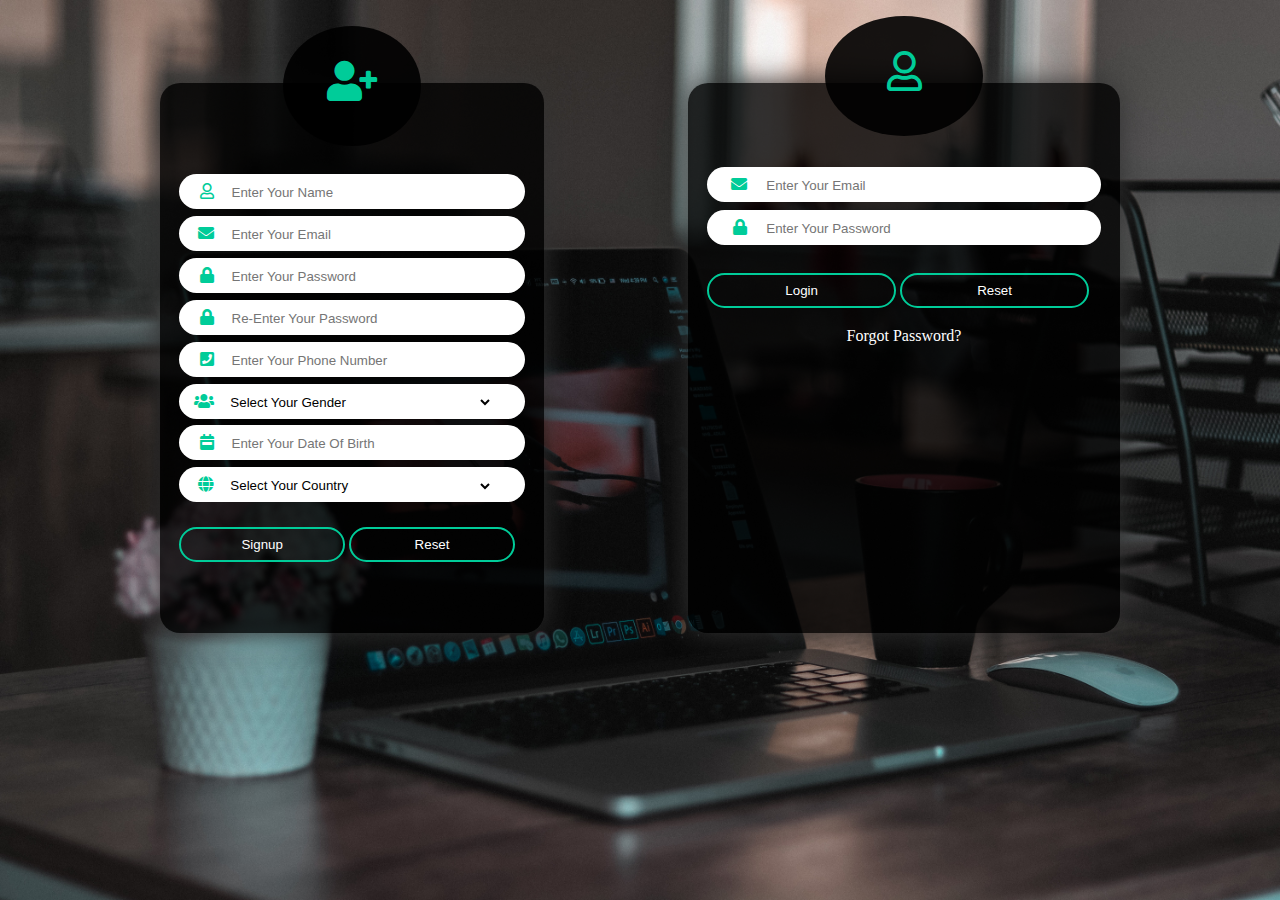
<file: index.html>
<!DOCTYPE html>
<html lang="en">

  <head>
    <meta charset="UTF-8" />
    <!-- to prevent mobile user from zooming -->
    <meta name="viewport" content="user-scalable=no, initial-scale=1, maximum-scale=1, minimum-scale=1">
    <meta name="viewport" content="width=device-width, initial-scale=1.0" />
    <meta http-equiv="X-UA-Compatible" content="ie=edge" />
    <title>SECURE LOGIN FORM</title>
    <link rel="stylesheet" href="/CSS/style.css" />
    <link rel="stylesheet" href="/fontawesome-free-5.12.0-web/css/all.css">
  </head>

  <body>
    <div id="main_part">
      <div id="signup">
        <h1 id="title"> <i class="fas fa-user-plus"></i></h1>
        <form action="" method="post">
          <div id="input">
            <i class="far fa-user"></i>
            <input type="text" name="u_name" required="required" pattern="[a-z A-Z]{5,30}" maxlength='30'
              placeholder="Enter Your Name" />
          </div>
          <div id="input">
            <i class="fas fa-envelope"></i>
            <input type="email" name="u_email" required="required" pattern="[a-z A-Z ^@._]{10,50}" minlength="10" maxlength='50'
              placeholder="Enter Your Email" />
          </div>
          <div id="input">
            <i class="fas fa-lock"></i>
            <input type="password" name="u_pass1" required="required" minlength="8" maxlength="20"
              placeholder="Enter Your Password" />
          </div>
          <div id="input">
            <i class="fas fa-lock"></i>
            <input type="password" name="u_pass2" required="required" minlength="8" maxlength="20"
              placeholder="Re-Enter Your Password" />
          </div>
          <div id="input">
            <i class="fas fa-phone-square"></i>
            <input type="tel" name="u_phone" required="required" pattern="[0-9 ^+]{10,14}"
              placeholder="Enter Your Phone Number" />
          </div>
          <div id="input">
            <i class="fas fa-users"></i>
            <select name="u_gen" required="required" id="">
              <option value="">Select Your Gender</option>
              <option value="Male">Male</option>
              <option value="Female">Female</option>
              <option value="Female">Other</option>
            </select>
          </div>
          <div id="input">
            <i class="fas fa-calendar-week"></i>
            <input type="text" name="u_dob" required="required" placeholder="Enter Your Date Of Birth"
              onfocus="this.type='date'" />
          </div>
          <div id="input">
            <i class="fas fa-globe"></i>
            <select name="u_country" required="required" id="">
              <option value="">Select Your Country</option>
              <option value="Iraq">Iraq</option>
              <option value="Afghanistan">Afghanistan</option>
              <option value="Palestine">Palestine</option>
            </select>
          </div>
          <input id="btn" type="submit" name="signup" value="Signup">
          <input id="btn" type="reset" value="Reset">
      </div>

      <div id="login">
        <h1 id="title"><i class="far fa-user"></i></h1>
        <div id="input">
          <i class="fas fa-envelope"></i>
          <input type="email" name="u_email" required="required" pattern="[a-z A-Z ^@._]{10,50}"
            placeholder="Enter Your Email" />
        </div>
        <div id="input">
          <i class="fas fa-lock"></i>
          <input type="password" name="u_pass1" minlength="8" maxlength="20" required="required"
            placeholder="Enter Your Password" />
        </div>
        <input id="btn" type="submit" name="Login" value="Login">
        <input id="btn" type="reset" value="Reset">
        <center>
          <p id="for_pass">Forgot Password?</p>
        </center>
      </div>
      </form>
    </div>
  </body>

</html>
</file>
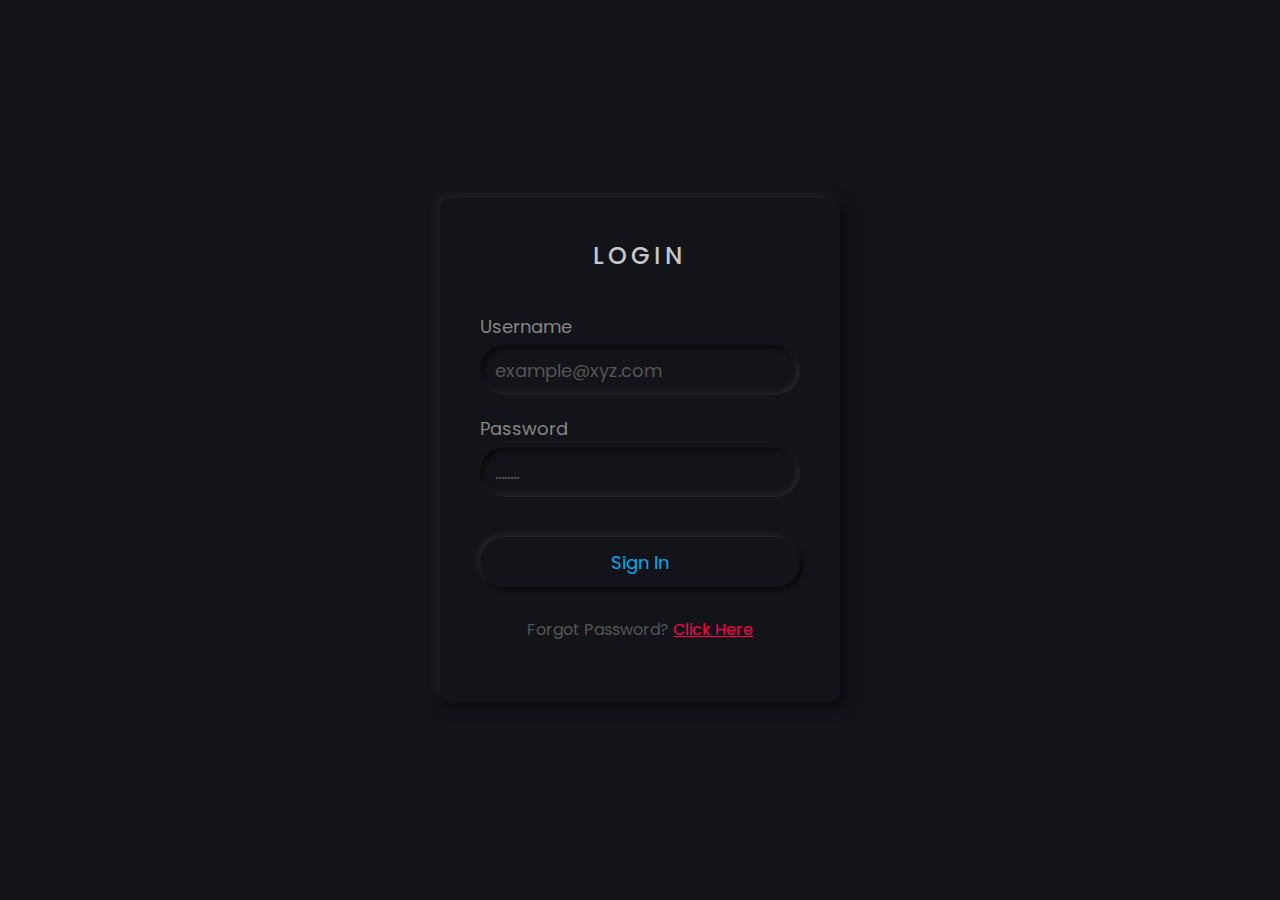
<file: DIFFERENT_COOL_LOGIN_PAGE/index.html>
<!DOCTYPE html>
<html lang="en">

  <head>
    <meta charset="UTF-8">
    <meta name="viewport" content="width=device-width, initial-scale=1.0">
    <meta http-equiv="X-UA-Compatible" content="ie=edge">
    <title>Document</title>
    <link rel="stylesheet" href="style.css">
  </head>

  <body>
    <div class="form">
      <h2>Login</h2>
      <div class="input">
        <div class="inputBox">
          <label for="">Username</label>
          <input type="text" name="" placeholder="example@xyz.com">
        </div>
        <div class="inputBox">
          <label for="">Password</label>
          <input type="password" name="" placeholder="........">
        </div>
        <div class="inputBox">
          <input type="submit" name="" value="Sign In">
        </div>
      </div>
      <p class="forgot">Forgot Password? <a href="#">Click Here</a></p>
    </div>
  </body>

</html>
</file>
<file: CSS/style.css>
@charset "utf-8";

* {
  margin: 0;
  padding: 0;
}

body {
  background-image: url("/IMAGES/mbp.jpg");
  background-repeat: no-repeat;
  background-size: 100% 100%;
  background-attachment: fixed;
}


/* Adding media queries */
@media screen and (min-width: 320px) and (max-width: 500px) {
  #main_part {
    width: 100%;
    padding: 2%;
    box-sizing: border-box;
  }

  #signup {
    width: 100%;
    margin-top: 20%;
    margin-bottom: 30%;
    padding: 2%;
    box-sizing: border-box;
    border-radius: 10px;
    height: 500px;
    /* Making the background transparent */
    background: rgba(0, 0, 0, 0.8);

    /* adding shadow to the signup box */
    box-shadow: 0px 0px 30px #333;
  }

  #title {
    width: 38%;
    border-radius: 100%;
    margin: -20% auto 8% auto;
    height: 120px;
    background: rgba(0, 0, 0, 0.9);
    text-align-last: center;
    /* To change to color of the title icon, use the code below */
    color: #0c9;
  }


  #title i {
    line-height: 110px;
    font-size: 40px;
  }

  #login {
    width: 100%;
    padding: 2%;
    box-sizing: border-box;
    border-radius: 20px;
    /* Making the background transparent */
    background: rgba(0, 0, 0, 0.8);
    box-shadow: 0px 0px 30px #333;
  }

  #input {
    width: 100%;
    height: 35px;
    background: #fff;
    border-radius: 20px;
    margin: 2% 0;
  }

  #input i {
    width: 10%;
    line-height: 35px;
    text-align: right;
    /* To change the color of the icons add the code below*/
    color: #0c9;
    /* To change the size of the icons */
    /* font-size: 12px;  */
  }

  #input input {
    width: 80%;
    height: 35px;
    background: none;
    outline: none;
    border-width: 0px;
    padding-left: 4%;
    box-sizing: border-box;
  }

  #input select {
    /* margin-left: 5%; */
    border: 1px solid #fff;
    width: 80%;
    height: 32px;
    background: none;
    outline: none;
    padding-left: 2.2%;
    box-sizing: border-box;
  }

  #btn {
    width: 48%;
    height: 35px;
    background: none;
    border: 2px solid #0c9;
    border-radius: 20px;
    margin-top: 5%;
    color: #fff;
  }

  #btn:hover {
    cursor: pointer;
    background: #0c9;
    color: #fff;
  }

  #for_pass {
    margin-top: 5%;
    margin-bottom: 2%;
    cursor: pointer;
    color: #fff;
  }
}

@media screen and (min-width:501px) and (max-width:640px) {
  #main_part {
    width: 100%;
    padding: 2%;
    box-sizing: border-box;
  }

  #signup {
    width: 100%;
    margin-top: 12%;
    margin-bottom: 30%;
    padding: 2%;
    box-sizing: border-box;
    border-radius: 10px;
    /* Making the background transparent */
    background: rgba(0, 0, 0, 0.8);

    /* adding shadow to the signup box */
    box-shadow: 0px 0px 30px #333;
  }

  #title {
    width: 30%;
    border-radius: 100%;
    margin: -15% auto 8% auto;
    height: 140px;
    background: rgba(0, 0, 0, 0.9);
    text-align-last: center;
    /* To change to color of the title icon, use the code below */
    color: #0c9;
  }


  #title i {
    line-height: 130px;
    font-size: 40px;
  }

  #login {
    width: 100%;
    padding: 2%;
    box-sizing: border-box;
    border-radius: 20px;
    /* Making the background transparent */
    background: rgba(0, 0, 0, 0.8);
    box-shadow: 0px 0px 30px #333;
  }

  #input {
    width: 100%;
    height: 40px;
    background: #fff;
    border-radius: 20px;
    margin: 2% 0;
  }

  #input i {
    width: 8%;
    line-height: 40px;
    text-align: right;
    /* To change the color of the icons add the code below*/
    color: #0c9;
    /* To change the size of the icons */
    /* font-size: 12px;  */
  }

  #input input {
    width: 80%;
    height: 35px;
    background: none;
    outline: none;
    border-width: 0px;
    padding-left: 2%;
    box-sizing: border-box;
  }

  #input select {
    /* margin-left: 5%; */
    border: 1px solid #fff;
    width: 80%;
    height: 32px;
    background: none;
    outline: none;
    padding-left: 1%;
    box-sizing: border-box;
  }

  #btn {
    width: 48%;
    height: 40px;
    background: none;
    border: 2px solid #0c9;
    border-radius: 20px;
    margin-top: 5%;
    color: #fff;
  }

  #btn:hover {
    cursor: pointer;
    background: #0c9;
    color: #fff;
  }

  #for_pass {
    margin-top: 5%;
    margin-bottom: 2%;
    cursor: pointer;
    color: #fff;
  }
}

@media screen and (min-width:641px) and (max-width:768px) {
  #main_part {
    width: 100%;
    padding: 5%;
    box-sizing: border-box;
  }

  #signup {
    width: 100%;
    margin-top: 12%;
    margin-bottom: 20%;
    padding: 2%;
    box-sizing: border-box;
    border-radius: 10px;
    /* Making the background transparent */
    background: rgba(0, 0, 0, 0.8);

    /* adding shadow to the signup box */
    box-shadow: 0px 0px 30px #333;
  }

  #title {
    width: 25%;
    border-radius: 100%;
    margin: -15% auto 8% auto;
    height: 140px;
    background: rgba(0, 0, 0, 0.9);
    text-align-last: center;
    /* To change to color of the title icon, use the code below */
    color: #0c9;
  }


  #title i {
    line-height: 130px;
    font-size: 40px;
  }

  #login {
    width: 100%;
    padding: 2%;
    box-sizing: border-box;
    border-radius: 20px;
    /* Making the background transparent */
    background: rgba(0, 0, 0, 0.8);
    box-shadow: 0px 0px 30px #333;
  }

  #input {
    width: 100%;
    height: 40px;
    background: #fff;
    border-radius: 20px;
    margin: 2% 0;
  }

  #input i {
    width: 8%;
    line-height: 40px;
    text-align: right;
    /* To change the color of the icons add the code below*/
    color: #0c9;
    /* To change the size of the icons */
    /* font-size: 12px;  */
  }

  #input input {
    width: 80%;
    height: 35px;
    background: none;
    outline: none;
    border-width: 0px;
    padding-left: 2%;
    box-sizing: border-box;
  }

  #input select {
    /* margin-left: 5%; */
    border: 1px solid #fff;
    width: 80%;
    height: 32px;
    background: none;
    outline: none;
    padding-left: 1%;
    box-sizing: border-box;
  }

  #btn {
    width: 48%;
    height: 40px;
    background: none;
    border: 2px solid #0c9;
    border-radius: 20px;
    margin-top: 5%;
    color: #fff;
  }

  #btn:hover {
    cursor: pointer;
    background: #0c9;
    color: #fff;
  }

  #for_pass {
    margin-top: 5%;
    margin-bottom: 2%;
    cursor: pointer;
    color: #fff;
  }
}

@media screen and (min-width:769px) and (max-width:799px) {
  #main_part {
    width: 100%;
    padding: 5%;
    box-sizing: border-box;
  }

  #signup {
    width: 100%;
    margin-top: 12%;
    margin-bottom: 20%;
    padding: 2%;
    box-sizing: border-box;
    border-radius: 20px;
    /* Making the background transparent */
    background: rgba(0, 0, 0, 0.8);

    /* adding shadow to the signup box */
    box-shadow: 0px 0px 30px #333;
  }

  #title {
    width: 25%;
    border-radius: 100%;
    margin: -15% auto 8% auto;
    height: 140px;
    background: rgba(0, 0, 0, 0.9);
    text-align-last: center;
    /* To change to color of the title icon, use the code below */
    color: #0c9;
  }


  #title i {
    line-height: 130px;
    font-size: 40px;
  }

  #login {
    width: 100%;
    padding: 2%;
    box-sizing: border-box;
    border-radius: 20px;
    /* Making the background transparent */
    background: rgba(0, 0, 0, 0.8);
    box-shadow: 0px 0px 30px #333;
  }

  #input {
    width: 100%;
    height: 40px;
    background: #fff;
    border-radius: 20px;
    margin: 2% 0;
  }

  #input i {
    width: 8%;
    line-height: 40px;
    text-align: right;
    /* To change the color of the icons add the code below*/
    color: #0c9;
    /* To change the size of the icons */
    /* font-size: 12px;  */
  }

  #input input {
    width: 80%;
    height: 35px;
    background: none;
    outline: none;
    border-width: 0px;
    padding-left: 2%;
    box-sizing: border-box;
  }

  #input select {
    /* margin-left: 5%; */
    border: 1px solid #fff;
    width: 80%;
    height: 32px;
    background: none;
    outline: none;
    padding-left: 1%;
    box-sizing: border-box;
  }

  #btn {
    width: 48%;
    height: 40px;
    background: none;
    border: 2px solid #0c9;
    border-radius: 20px;
    margin-top: 5%;
    color: #fff;
  }

  #btn:hover {
    cursor: pointer;
    background: #0c9;
    color: #fff;
  }

  #for_pass {
    margin-top: 5%;
    margin-bottom: 2%;
    cursor: pointer;
    color: #fff;
  }
}

@media screen and (min-width:800px) and (max-width:1023px) {
  #main_part {
    width: 100%;
    height: 600px;
    padding: 6.5% 8% 0% 8%;
    box-sizing: border-box;
  }

  #signup {
    margin-top: 5%;
    margin-right: 2%;
    width: 50%;
    float: left;
    padding: 2%;
    box-sizing: border-box;
    border-radius: 20px;
    height: 550px;
    /* Making the background transparent */
    background: rgba(0, 0, 0, 0.8);
    /* background: #fff; */

    /* adding shadow to the signup box */
    box-shadow: 0px 0px 30px #333;
  }

  #title {
    width: 30%;
    border-radius: 100%;
    margin: -22% auto 8% auto;
    height: 100px;
    background: rgba(0, 0, 0, 0.9);
    text-align-last: center;
    /* To change to color of the title icon, use the code below */
    color: #0c9;
  }


  #title i {
    line-height: 90px;
    font-size: 40px;
  }

  #login {
    margin-top: 5%;
    width: 48%;
    float: right;
    padding: 2%;
    box-sizing: border-box;
    border-radius: 20px;
    height: 550px;
    /* Making the background transparent */
    background: rgba(0, 0, 0, 0.8);
    box-shadow: 0px 0px 30px #333;
  }

  #input {
    width: 100%;
    height: 35px;
    background: #fff;
    border-radius: 20px;
    margin: 2% 0;
  }

  #input i {
    width: 10%;
    line-height: 35px;
    text-align: right;
    /* To change the color of the icons add the code below*/
    color: #0c9;
    /* To change the size of the icons */
    /* font-size: 12px;  */
  }

  #input input {
    width: 80%;
    height: 35px;
    background: none;
    outline: none;
    border-width: 0px;
    padding-left: 4%;
    box-sizing: border-box;
  }

  #input select {
    /* margin-left: 5%; */
    border: 1px solid #fff;
    width: 80%;
    height: 32px;
    background: none;
    outline: none;
    padding-left: 2.2%;
    box-sizing: border-box;
  }

  #btn {
    width: 48%;
    height: 35px;
    background: none;
    border: 2px solid #0c9;
    border-radius: 20px;
    margin-top: 5%;
    color: #fff;
  }

  #btn:hover {
    cursor: pointer;
    background: #0c9;
    color: #fff;
  }

  #for_pass {
    margin-top: 5%;
    cursor: pointer;
    color: #fff;
  }
}

@media screen and (min-width:1024px) and (max-width:1200px) {
  #main_part {
    width: 100%;
    height: 600px;
    padding: 6.5% 12.5% 0% 12.5%;
    box-sizing: border-box;
  }

  #signup {
    width: 40%;
    float: left;
    padding: 2%;
    box-sizing: border-box;
    border-radius: 20px;
    height: 550px;
    /* Making the background transparent */
    background: rgba(0, 0, 0, 0.8);
    /* background: #fff; */

    /* adding shadow to the signup box */
    box-shadow: 0px 0px 30px #333;
  }

  #title {
    width: 40%;
    border-radius: 100%;
    margin: -22% auto 8% auto;
    height: 120px;
    background: rgba(0, 0, 0, 0.9);
    text-align-last: center;
    /* To change to color of the title icon, use the code below */
    color: #0c9;
  }


  #title i {
    line-height: 110px;
    font-size: 40px;
  }

  #login {
    width: 45%;
    float: right;
    padding: 2%;
    box-sizing: border-box;
    border-radius: 20px;
    height: 550px;
    /* Making the background transparent */
    background: rgba(0, 0, 0, 0.8);
    box-shadow: 0px 0px 30px #333;
  }

  #input {
    width: 100%;
    height: 35px;
    background: #fff;
    border-radius: 20px;
    margin: 2% 0;
  }

  #input i {
    width: 10%;
    line-height: 35px;
    text-align: right;
    /* To change the color of the icons add the code below*/
    color: #0c9;
    /* To change the size of the icons */
    /* font-size: 12px;  */
  }

  #input input {
    width: 80%;
    height: 35px;
    background: none;
    outline: none;
    border-width: 0px;
    padding-left: 4%;
    box-sizing: border-box;
  }

  #input select {
    /* margin-left: 5%; */
    border: 1px solid #fff;
    width: 80%;
    height: 32px;
    background: none;
    outline: none;
    padding-left: 2.2%;
    box-sizing: border-box;
  }

  #btn {
    width: 48%;
    height: 35px;
    background: none;
    border: 2px solid #0c9;
    border-radius: 20px;
    margin-top: 5%;
    color: #fff;
  }

  #btn:hover {
    cursor: pointer;
    background: #0c9;
    color: #fff;
  }

  #for_pass {
    margin-top: 5%;
    cursor: pointer;
    color: #fff;
  }
}

@media screen and (min-width:1201px) and (max-width:1280px) {
  #main_part {
    width: 100%;
    height: 600px;
    padding: 6.5% 12.5% 0% 12.5%;
    box-sizing: border-box;
  }

  #signup {
    width: 40%;
    float: left;
    padding: 2%;
    box-sizing: border-box;
    border-radius: 20px;
    height: 550px;
    /* Making the background transparent */
    background: rgba(0, 0, 0, 0.8);
    /* background: #fff; */

    /* adding shadow to the signup box */
    box-shadow: 0px 0px 30px #333;
  }

  #title {
    width: 40%;
    border-radius: 100%;
    margin: -22% auto 8% auto;
    height: 120px;
    background: rgba(0, 0, 0, 0.9);
    text-align-last: center;
    /* To change to color of the title icon, use the code below */
    color: #0c9;
  }


  #title i {
    line-height: 110px;
    font-size: 40px;
  }

  #login {
    width: 45%;
    float: right;
    padding: 2%;
    box-sizing: border-box;
    border-radius: 20px;
    height: 550px;
    /* Making the background transparent */
    background: rgba(0, 0, 0, 0.8);
    box-shadow: 0px 0px 30px #333;
  }

  #input {
    width: 100%;
    height: 35px;
    background: #fff;
    border-radius: 20px;
    margin: 2% 0;
  }

  #input i {
    width: 10%;
    line-height: 35px;
    text-align: right;
    /* To change the color of the icons add the code below*/
    color: #0c9;
    /* To change the size of the icons */
    /* font-size: 12px;  */
  }

  #input input {
    width: 80%;
    height: 35px;
    background: none;
    outline: none;
    border-width: 0px;
    padding-left: 4%;
    box-sizing: border-box;
  }

  #input select {
    /* margin-left: 5%; */
    border: 1px solid #fff;
    width: 80%;
    height: 32px;
    background: none;
    outline: none;
    padding-left: 2.2%;
    box-sizing: border-box;
  }

  #btn {
    width: 48%;
    height: 35px;
    background: none;
    border: 2px solid #0c9;
    border-radius: 20px;
    margin-top: 5%;
    color: #fff;
  }

  #btn:hover {
    cursor: pointer;
    background: #0c9;
    color: #fff;
  }

  #for_pass {
    margin-top: 5%;
    cursor: pointer;
    color: #fff;
  }
}

/* for desktop */
@media screen and (min-width:1281px) and (max-width:1360px) {
  #main_part {
    width: 100%;
    height: 600px;
    padding: 6.5% 12.5% 0% 12.5%;
    box-sizing: border-box;
  }

  #signup {
    width: 40%;
    float: left;
    padding: 2%;
    box-sizing: border-box;
    border-radius: 20px;
    height: 550px;
    /* Making the background transparent */
    background: rgba(0, 0, 0, 0.8);
    /* background: #fff; */

    /* adding shadow to the signup box */
    box-shadow: 0px 0px 30px #333;
  }

  #title {
    width: 38%;
    border-radius: 100%;
    margin: -22% auto 8% auto;
    height: 120px;
    background: rgba(0, 0, 0, 0.9);
    text-align-last: center;
    /* To change to color of the title icon, use the code below */
    color: #0c9;
  }


  #title i {
    line-height: 110px;
    font-size: 40px;
  }

  #login {
    width: 40%;
    float: right;
    padding: 2%;
    box-sizing: border-box;
    border-radius: 20px;
    height: 550px;
    /* Making the background transparent */
    background: rgba(0, 0, 0, 0.8);
    box-shadow: 0px 0px 30px #333;
  }

  #input {
    width: 100%;
    height: 35px;
    background: #fff;
    border-radius: 20px;
    margin: 2% 0;
  }

  #input i {
    width: 10%;
    line-height: 35px;
    text-align: right;
    /* To change the color of the icons add the code below*/
    color: #0c9;
    /* To change the size of the icons */
    /* font-size: 12px;  */
  }

  #input input {
    width: 80%;
    height: 35px;
    background: none;
    outline: none;
    border-width: 0px;
    padding-left: 4%;
    box-sizing: border-box;
  }

  #input select {
    /* margin-left: 5%; */
    border: 1px solid #fff;
    width: 80%;
    height: 32px;
    background: none;
    outline: none;
    padding-left: 2.2%;
    box-sizing: border-box;
  }

  #btn {
    width: 48%;
    height: 35px;
    background: none;
    border: 2px solid #0c9;
    border-radius: 20px;
    margin-top: 5%;
    color: #fff;
  }

  #btn:hover {
    cursor: pointer;
    background: #0c9;
    color: #fff;
  }

  #for_pass {
    margin-top: 5%;
    cursor: pointer;
    color: #fff;
  }
}

@media screen and (min-device-width:1361px) {
  #main_part {
    width: 100%;
    height: 600px;
    padding: 6.5% 12.5% 0% 12.5%;
    box-sizing: border-box;
  }

  #signup {
    width: 40%;
    float: left;
    padding: 2%;
    box-sizing: border-box;
    border-radius: 20px;
    height: 550px;
    /* Making the background transparent */
    background: rgba(0, 0, 0, 0.8);
    /* background: #fff; */

    /* adding shadow to the signup box */
    box-shadow: 0px 0px 30px #333;
  }

  #title {
    width: 40%;
    border-radius: 100%;
    margin: -22% auto 8% auto;
    height: 120px;
    background: rgba(0, 0, 0, 0.9);
    text-align-last: center;
    /* To change to color of the title icon, use the code below */
    color: #0c9;
  }


  #title i {
    line-height: 110px;
    font-size: 40px;
  }

  #login {
    width: 45%;
    float: right;
    padding: 2%;
    box-sizing: border-box;
    border-radius: 20px;
    height: 550px;
    /* Making the background transparent */
    background: rgba(0, 0, 0, 0.8);
    box-shadow: 0px 0px 30px #333;
  }

  #input {
    width: 100%;
    height: 35px;
    background: #fff;
    border-radius: 20px;
    margin: 2% 0;
  }

  #input i {
    width: 10%;
    line-height: 35px;
    text-align: right;
    /* To change the color of the icons add the code below*/
    color: #0c9;
    /* To change the size of the icons */
    /* font-size: 12px;  */
  }

  #input input {
    width: 80%;
    height: 35px;
    background: none;
    outline: none;
    border-width: 0px;
    padding-left: 4%;
    box-sizing: border-box;
  }

  #input select {
    /* margin-left: 5%; */
    border: 1px solid #fff;
    width: 80%;
    height: 32px;
    background: none;
    outline: none;
    padding-left: 2.2%;
    box-sizing: border-box;
  }

  #btn {
    width: 48%;
    height: 35px;
    background: none;
    border: 2px solid #0c9;
    border-radius: 20px;
    margin-top: 5%;
    color: #fff;
  }

  #btn:hover {
    cursor: pointer;
    background: #0c9;
    color: #fff;
  }

  #for_pass {
    margin-top: 5%;
    cursor: pointer;
    color: #fff;
  }
}
</file>
<file: DIFFERENT_COOL_LOGIN_PAGE/style.css>
@import url('https://fonts.googleapis.com/css?family=Poppins:400,500,600,700,800,900&display=swap');

* {
  margin: 0;
  padding: 0;
  box-sizing: border-box;
  font-family: 'Poppins', sans-serif;
}

body {
  display: flex;
  justify-content: center;
  align-items: center;
  min-height: 100vh;
  background: #131419;
}

.form {
  position: relative;
  width: 400px;
  padding: 40px 40px 60px;
  background: #131419;
  border-radius: 10px;
  text-align: center;
  box-shadow: -5px -5px 10px rgba(255, 255, 255, 0.05), 5px 5px 15px rgba(0, 0, 0, 0.5);
}

.form h2 {
  color: #c7c7c7;
  font-weight: 500;
  text-transform: uppercase;
  letter-spacing: 4px
}

.form .input {
  text-align: left;
  margin-top: 40px;
}

.form .input .inputBox {
  margin-top: 20px;
}

.form .input .inputBox label {
  display: block;
  color: #868686;
  margin-bottom: 5px;
  font-size: 18px;
}

.form .input .inputBox input {
  width: 100%;
  height: 50px;
  background: #131419;
  border: none;
  outline: none;
  border-radius: 40px;
  padding: 5px 15px;
  color: #fff;
  font-size: 18px;
  color: #03a9f4;
  box-shadow: inset -2px -2px 6px rgba(255, 255, 255, 0.1),
    inset 2px 2px 6px rgba(0, 0, 0, 0.8);
}

.form .input .inputBox input[type="submit"]{
  margin-top: 20px;
  box-shadow: -2px -2px 6px rgba(255, 255, 255, 0.1),
   2px 2px 6px rgba(0, 0, 0, 0.8);
}

.form .input .inputBox input[type="submit"]:active{
  color: #006c9c;
  box-shadow: inset -2px -2px 6px rgba(255, 255, 255, 0.1),
  inset 2px 2px 6px rgba(0, 0, 0, 0.8);
}

.form .input .inputBox input::placeholder{
  color: #555;
  font-size: 18px;
}

.forgot{
  margin-top: 30px;
  color: #555;
}

.forgot a{
  color: #ff0047;
}
</file>
